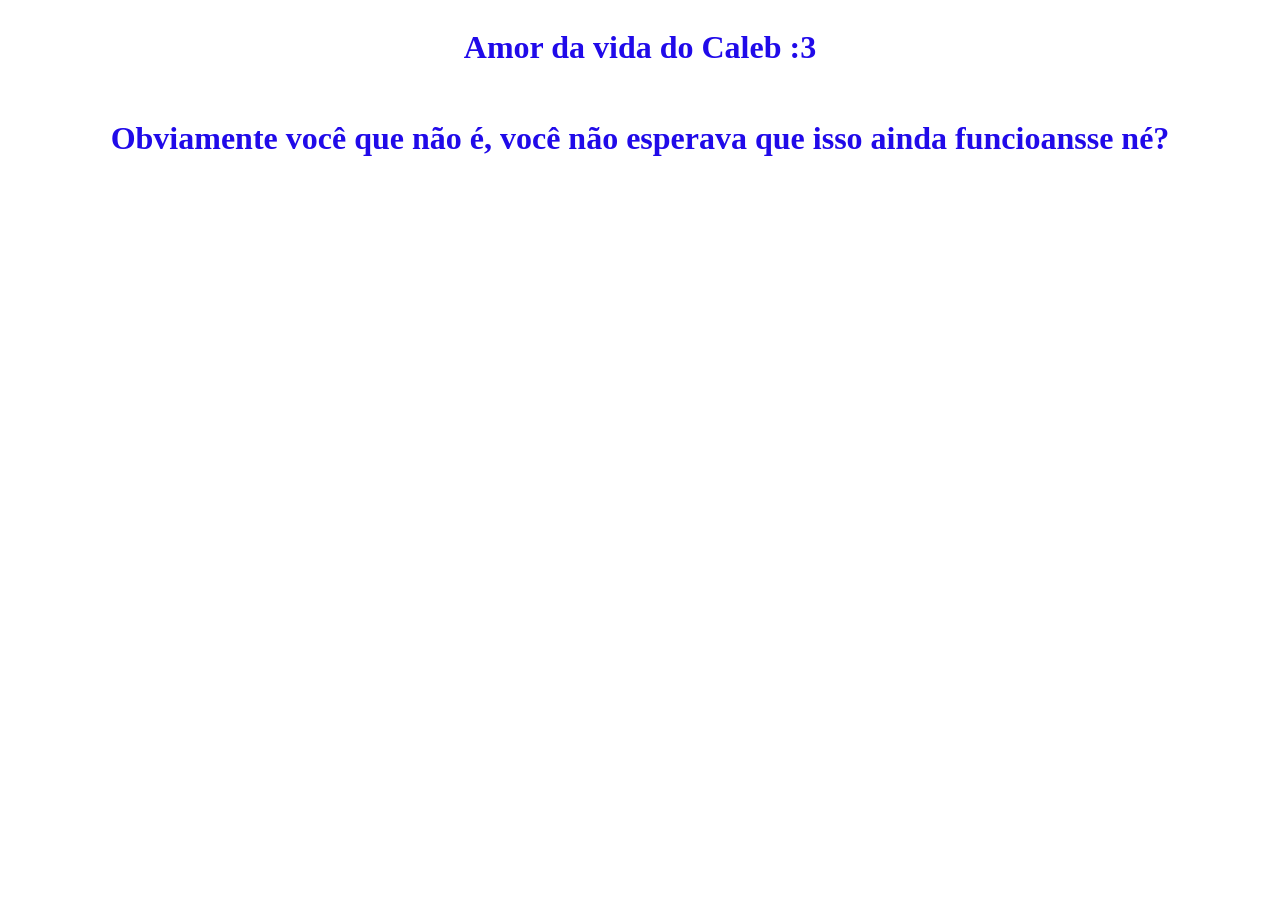
<file: index.html>
<!DOCTYPE html>
<html lang="en">
<head>
    <meta charset="UTF-8">
    <meta name="viewport" content="width=device-width, initial-scale=1.0">
    <link rel="stylesheet" href="style.css">
    <title>Um presente do amor</title>
</head>
<body>
    <main>
        <h1>Amor da vida do Caleb :3</h1>
        <p>Obviamente você que não é, você não esperava que isso ainda funcioansse né?</p>
    </main>
</body>
</html>
</file>
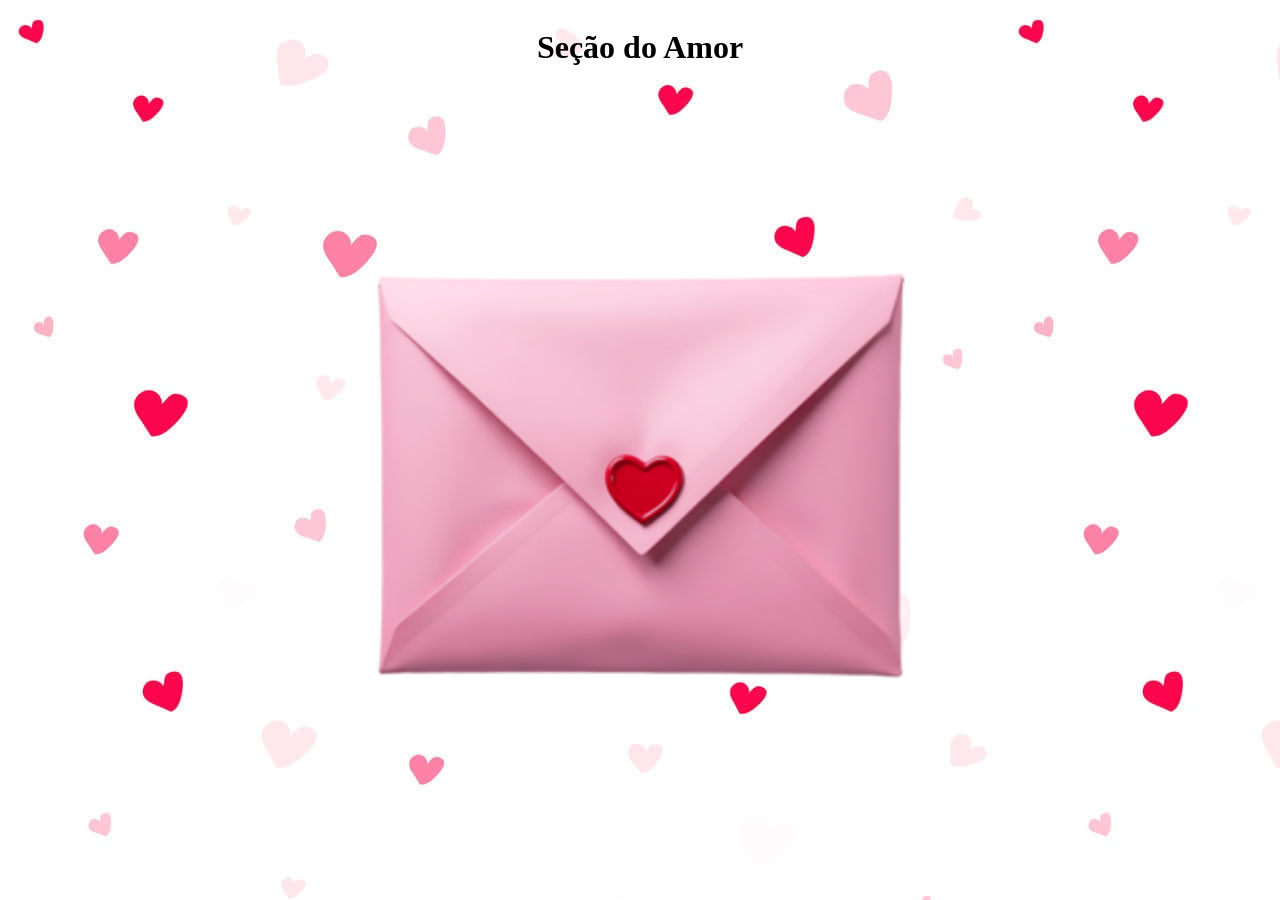
<file: secaoDoAmor.html>
<!DOCTYPE html>
<html lang="en">
<head>
    <meta charset="UTF-8">
    <meta name="viewport" content="width=device-width, initial-scale=1.0">
    <link rel="stylesheet" href="secaoDoAmor.css">
    <title>Núcleo do Coração de Caleb</title>
</head>
<body>
<audio id="musica" src="/musicas/Mega Man 3 Wily Stage 2 (Xstyle remix).mp3"></audio>
    <main>
    <h1>Seção do Amor</h1>
    <input type="checkbox" id="abrirCarta">
    
    <label for="abrirCarta">
    <img id="card" src="/assets/Carta de amor.png" alt="Carta romantica">
      </label>
    <p id="cart"> Senti algo por você desde o primeiro dia que eu te vi, tava dando uma visualizada nos alunos novos no primeiro dia de aula, então olhei para umas mesas atrás(na mesma fileira) e só vi de raspão que tinha um rosto bonito ali, mas não tive coragem pra parar e olhar bem. Depois no recreio eu só fiquei tentando o contato visual e vi que você começou a conversar com a Isabel. Só semana que vem eu tive coragem para falar com você, parece que o destino preparou tudo e você sentou justamente uma classe atrás de mim, e a gente sempre tentava sentar nesse padrão kkk. Tão recente, mas parece que faz tanto tempo... foi difícil pra caramba te conquistar, tive pouquíssimas experiências tentando e não tinha muita fé em conseguir, mas agora o prêmio depois de tanto esforço e noites bolando mensagens, valeu a pena! Meu desejo era que a gente tivesse se encontrado na época em que você sofria bullying na escola, nossas almas gemêas já iam se atrair e eu te proteger de quem te aborrecia
        <button id="botao">Continuar lendo</button>
    </p>
  
    </main>
    <script src="secaoDoAmor.js"></script>
    
</body>
</html>
</file>
<file: style.css>
main {
    display: flex;
    align-items: center;
    flex-direction: column;
    justify-content: center;
    text-align: center;
}



.hearth {
    width: 200px;
}

body {
    background-image: url(https://preview.redd.it/el-abismo-v0-fpxqrhwgbn5d1.jpeg?width=640&crop=smart&auto=webp&s=d85447afbba9a1e9a11828a2dc6e8dcdee5a50df);
    background-size: 100%;
 
}

@media (max-width: 420px) {
    
    body {
    background-size: contain;
    
        }

}

* {
    color: rgb(32, 10, 233);
    font-size: 32px;
    font-weight: 600;
     
}
</file>
<file: secaoDoAmor.css>
body {
    display: flex;
    align-items: center;
    justify-content: center;
    background-image: url(/assets/corações\ flutuantes.jpg);
}

#abrirCarta {
    display: none;
}


main {
    display: flex;
    flex-direction: column;
    gap: 20px;
    width: 100%;
    align-items: center;
}

h1 {
    text-align: center;
}

#card {
    text-align: center;
    width: 700px;
}

#cart {
    width: 700px;
     display: none;
     text-align: center;
     font-style: sans-serif;
     font-size: 24px;
}

#abrirCarta:checked + label {
    display: none;
}

#abrirCarta:checked + label + #cart {
    display: block;
}

@media (max-width: 600px) {
#card {
    width: 400px;
}

#cart {
    width: 90%;
}


}
</file>
